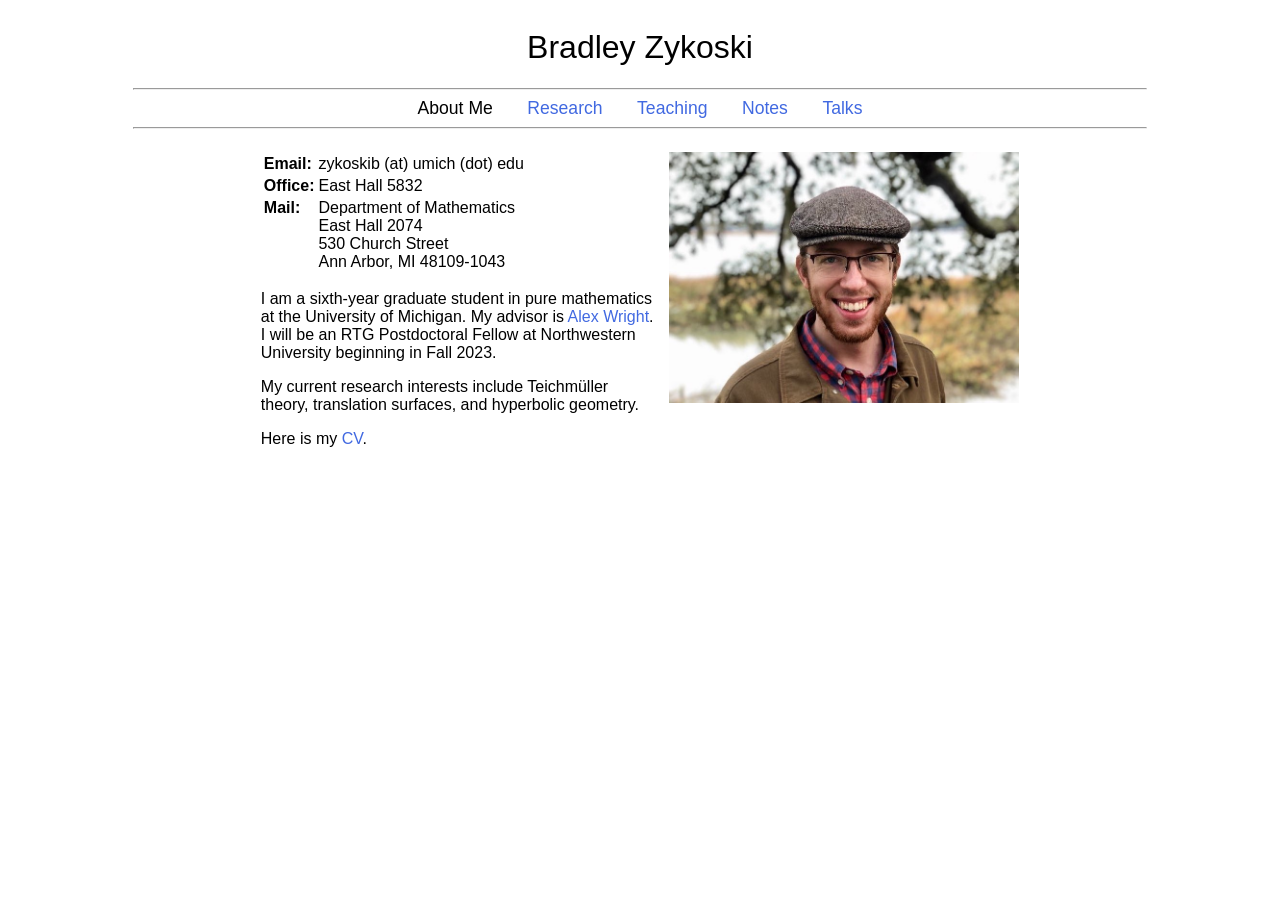
<file: index.html>
<!DOCTYPE html PUBLIC "-//W3C//DTD HTML 4.01 Transitional//EN">
<html>
  <head>
    <meta http-equiv="content-type" content="text/html; charset=UTF-8">
    <meta name="description" content="Bradley Zykoski's personal page">
    <meta name="author" content="Bradley Zykoski">
    <link rel="stylesheet" type="text/css" href="style.css" />
    <link rel="icon" type="image/png"
      href="http://www.lsa.umich.edu/vgn-ext-templating/favicon.ico">
    <title>Bradley Zykoski</title>
  </head>  
<body>

      <header>
      <h1 class="page-title" align="center">Bradley Zykoski</h1>
      <hr size = 2 width = 80%>
      <ul class="nav">
      	<li>About Me</li>
		<li><a href="research.html">Research</a></li>
		<li><a href="teaching.html">Teaching</a></li>
		<li><a href="notes.html">Notes</a></li>
		<li><a href="talks.html">Talks</a></li>
	  </ul>
	  <hr size = 2 width = 80%>
    </header>
    
    <div class="default">
      <table>
        <tbody>
          <tr>
            <th valign="top" align="left">Email:</th>
            <td valign="top" align="left">zykoskib (at) umich (dot) edu</td>
          </tr>
          <tr>
            <th valign="top" align="left">Office:</th>
            <td valign="top" align="left">East Hall 5832</td>
          </tr>
          <tr>
            <th valign="top" align="left">Mail:</th>
            <td valign="top" align="left">Department of Mathematics<br>
              East Hall 2074<br>
              530 Church Street<br>
              Ann Arbor, MI 48109-1043</td>
          </tr>
          <div style="float: right">
            <img id="my-pic" src="photo.jpg" alt="my picture">
          </div>
        </tbody>
      </table>
      <p>I am a sixth-year graduate student in pure mathematics at the
        University of Michigan. My advisor is <a
          href="http://www-personal.umich.edu/%7Ealexmw/">Alex Wright</a>. I will be an RTG Postdoctoral Fellow at Northwestern University beginning in Fall 2023.</p>
      <p>
       My current
        research interests include Teichm&#252;ller theory, translation
        surfaces, and hyperbolic geometry.</p>
      <p>Here is my <a
href="https://lsa.umich.edu/content/dam/michigan-lsa/people-update/cv/zykoskib-02152022-132107-BradleyZykoski-CVFebruary2022.pdf">CV</a>.</p>
    </div>
  </body>
</html>
</file>
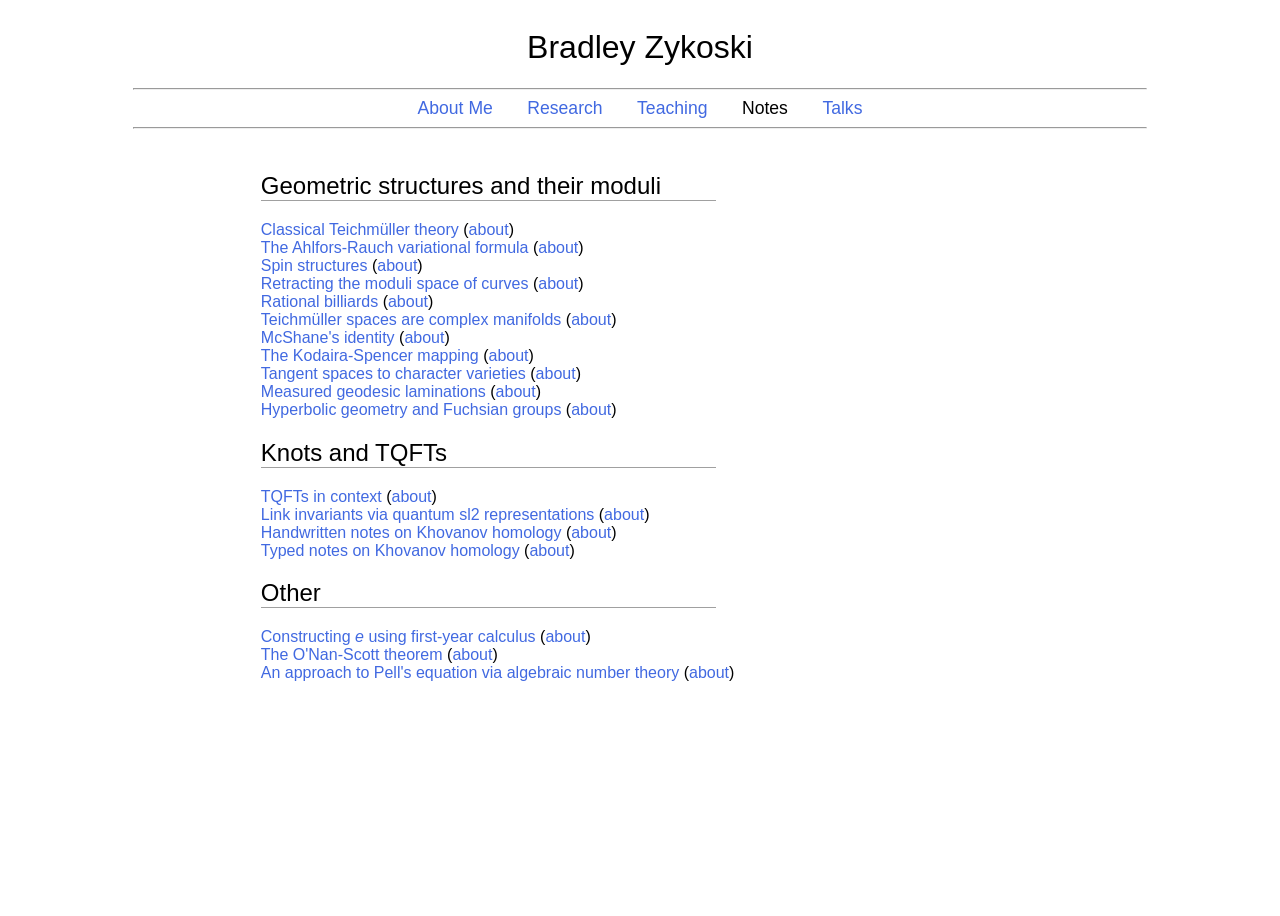
<file: notes.html>
<!DOCTYPE HTML PUBLIC "-//W3C//DTD HTML 4.01 Transitional//EN">
<html>
  <head>
    <meta http-equiv="content-type" content="text/html; charset=UTF-8">
    <meta name="keywords" content="zykoskib">
    <meta name="description" content="Bradley Zykoski's personal page">
    <meta name="author" content="Bradley Zykoski">
    <link rel="stylesheet" type="text/css" href="style.css" />
    <link rel="icon" type="image/png"
      href="http://www.lsa.umich.edu/vgn-ext-templating/favicon.ico">
    <title>Bradley Zykoski</title>
  </head>
  <body>
    <script type="text/javascript">
<!--
	function toggle_visibility(id) {
		var e = document.getElementById(id);
		if(e.style.display == 'block')
			e.style.display = 'none';
		else
		e.style.display = 'block';
	}
-->
</script>

    <header>
      <h1 class="page-title" align="center">Bradley Zykoski</h1>
      <hr size = 2 width = 80%>
      <ul class="nav">
      	<li><a href="index.html">About Me</a></li>
		<li><a href="research.html">Research</a></li>
		<li><a href="teaching.html">Teaching</a></li>
		<li>Notes</li>
		<li><a href="talks.html">Talks</a></li>
	  </ul>
	  <hr size = 2 width = 80%>
    </header>
    
<div class="default">
    
<h2>Geometric structures and their moduli</h2>
    
<a href="classical.pdf">Classical Teichm&#252;ller theory</a> (<a href="#" onclick="toggle_visibility('classical'); return false;">about</a>)
<div id="classical" style='display:none;'>
<br> This is a document that I occasionally make additions to, so in some sense it will never really be complete. It began as a way for me to study for my preliminary exam (here is my <a href="zykoski_prelim_syllabus.pdf">syllabus</a>). The purpose of these notes is for me to explain the classical approach to Teichm&#252;ller theory, as best I can, in my own words. By "classical approach," I roughly mean the approach based in complex analysis, rather than the approach based in hyperbolic geometry.
</div>
<br>

<a href="ahlfors_rauch.pdf">The Ahlfors-Rauch variational formula</a> (<a href="#" onclick="toggle_visibility('ahlfors_rauch'); return false;">about</a>)
<div id="ahlfors_rauch" style='display:none;'>
<br> These are slides I made for a lecture on the Ahlfors-Rauch formula I gave to an undergraduate audience learning about Teichm&#252;ller theory for an REU project. The slides are accompanied by a collection of <a href="ahlfors_rauch_exercises.pdf">exercises</a>.
</div>
<br>

<a href="spin.pdf">Spin structures</a> (<a href="#" onclick="toggle_visibility('spin'); return false;">about</a>)
<div id="spin" style='display:none;'>
<br> I wrote these notes for a talk in the UM grad student topology seminar. I first define the spin groups by way of their double covering of SO(n). The proof that the fundamental groups of SO(n) are all the same when n is at least 3 is taken from <a href="https://math.stackexchange.com/a/123658">this</a> Stackexchange answer. I then give general definitions of principal bundles, associated bundles, and reductions of structure group. A good reference is <a href="https://math.mit.edu/~walpuski/18.965/GeometryOfManifolds.pdf">this</a> set of notes by Thomas Walpuski. Finally, I define spin structures and give examples of some spin structures on the torus. A good reference is <a href="https://walpu.ski/Teaching/SpinGeometry.pdf">this</a> set of notes, also by Walpuski.
</div>
<br>

<a href="retracting_moduli_space.pdf">Retracting the moduli space of curves</a> (<a href="#" onclick="toggle_visibility('retracting_moduli_space'); return false;">about</a>)
<div id="retracting_moduli_space" style='display:none;'>
<br> I wrote these notes for a talk in the UM grad student topology seminar. They first give a quick introduction to Teichm&#252;ller and moduli spaces, and then discuss Harer's <a href="https://link.springer.com/article/10.1007%2FBF01388737">proof</a> that the moduli space of a punctured surface has a deformation retraction onto a lower-dimensional cell complex. At the end of the notes are an excerpt from reference [H88] illustrating, in the case of once-punctured tori, the cell complex used in the proof.
</div>
<br>

<a href="billiards.pdf">Rational billiards</a> (<a href="#" onclick="toggle_visibility('billiards'); return false;">about</a>)
<div id="billiards" style='display:none;'>
<br> I wrote these notes for a talk in the UM grad student dynamics seminar. After introducing the relationship between billiards and translation surfaces, the notes give an overview of the dynamical behavior of generic billiards trajectories. At the end, there is a discussion of the <a href="https://en.wikipedia.org/wiki/Illumination_problem">Illumination problem</a>, and a proof sketch for cofinite illuminability in rational polygonal rooms, using the <a href="https://arxiv.org/abs/1502.05654">Magic Wand theorem</a> and a <a href="https://arxiv.org/abs/1311.2350">result</a> of Filip that all affine invariant submanifolds are quasiprojective complex varieties.
</div>
<br>


<a href="CManifolds.pdf">Teichm&#252;ller spaces are complex manifolds</a> (<a href="#" onclick="toggle_visibility('CManifolds'); return false;">about</a>)
<div id="CManifolds" style='display:none;'>
<br> I wrote these notes for a talk in the UM grad student topology seminar. The goal of the notes is to show how the Bers embedding is the meeting point two stories: that of Beltrami differentials and that of holomorphic quadratic differentials. The notes then discuss how, along with the Ahlfors-Weill theorem, the Bers embedding gives us a holomorphic system of coordinate charts on Teichm&#252;ller spaces.
</div>
<br>

<a href="mcshane.pdf">McShane's identity</a> (<a href="#" onclick="toggle_visibility('mcshane'); return false;">about</a>)
<div id="mcshane" style='display:none;'>
<br> I wrote these notes for a talk in the UM grad student dynamics seminar. McShane's <a href="http://wrap.warwick.ac.uk/4008/">identity</a> is a striking result on its own, but it is also a jumping-off point for Mirzakhani's recursive <a href="https://www.math.stonybrook.edu/~mlyubich/Archive/Geometry/Teichmuller%20Space/Mirz3.pdf">computation</a> of the volumes of moduli spaces of bordered Riemann surfaces, in which one of her steps is to come up with a more general form of McShane's original identity. In these notes, I discuss some of the proof of McShane's identity, following McShane's original proof in most places.
</div>
<br>

<a href="kodaira_spencer.pdf">The Kodaira-Spencer mapping</a> (<a href="#" onclick="toggle_visibility('kodaira_spencer'); return false;">about</a>)
<div id="kodaira_spencer" style='display:none;'>
<br> I wrote these notes for a graduate course on algebraic geometry taught by David Speyer at the University of Michigan in the Fall semester of 2018. The goal of the notes is to convince the reader why a deformation of complex structure ought to lie in the first &#268;ech cohomology group with coefficients in the sheaf of germs of holomorphic vector fields. I then spend some time at the end discussing how this deformation naturally pops out of the connecting homomorphism of a long exact sequence.
</div>
<br>

<a href="tangent.pdf">Tangent spaces to character varieties</a> (<a href="#" onclick="toggle_visibility('tangent'); return false;">about</a>)
<div id="tangent" style='display:none;'>
<br> I wrote these notes for a talk in a graduate course on geometric group theory taught by Dick Canary at the University of Michigan in the Winter semester of 2018. The goal of these notes is to explain the "twisted de Rham cohomology" approach to describing tangent spaces to character varieties. The core of these notes is an introduction to principal bundles and connections. The brief "Tying it all together" section probably doesn't do its stated job terribly well, though. I would recommend the cited text by Labourie instead.
</div>
<br>

<a href="laminations.pdf">Measured geodesic laminations</a> (<a href="#" onclick="toggle_visibility('laminations'); return false;">about</a>)
<div id="laminations" style='display:none;'>
<br> I wrote these notes for a talk in a graduate course on Teichm&#252;ller theory taught by Dick Canary at the University of Michigan in the Fall semester of 2017. The goal of the notes is to give a sense for what measured geodesic laminations look like, and then to discuss Dehn-Thurston coordinates on the space of such laminations.
</div>
<br>

<a href="fuchsian.pdf">Hyperbolic geometry and Fuchsian groups</a> (<a href="#" onclick="toggle_visibility('fuchsian'); return false;">about</a>)
<div id="fuchsian" style='display:none;'>
<br> I wrote these notes under the direction of Marja Kankaanrinta at the University of Virginia in the Spring semester of 2015 as my Distinguished Major Thesis. The goal of the notes is to introduce the hyperbolic metric as the unique metric, up to scale, preserved by M&#246;bius transformations, and then to talk about Fuchsian groups and their basic properties.
</div>

    <h2>Knots and TQFTs</h2>
    
<a href="tqft.pdf">TQFTs in context</a> (<a href="#" onclick="toggle_visibility('tqft'); return false;">about</a>)
<div id="tqft" style='display:none;'>
<br> I wrote these notes for a talk in the UM grad student topology seminar. This was my last foray into studying knots and TQFTs before my primary focus shifted to geometric structures. I spent a little time at the beginning talking about TQFTs in the context of physics. The majority of the talk was devoted to motivating the Cobordism Hypothesis by looking at the special case of 2-dimensional TQFTs. I also tried to compile a nice reference list at the end.
</div>
<br>

<a href="links.pdf">Link invariants via quantum sl2 representations</a> (<a href="#" onclick="toggle_visibility('links'); return false;">about</a>)
<div id="links" style='display:none;'>
<br> I wrote these notes for a talk in the UM grad student representation theory seminar. My goal was to get a bit of a better understanding of the part that Lie algebras play in the story of the Jones polynomial.
</div>
<br>

<a href="khovanov.pdf">Handwritten notes on Khovanov homology</a> (<a href="#" onclick="toggle_visibility('khovanov'); return false;">about</a>)
<div id="khovanov" style='display:none;'>
<br> I wrote these notes for a talk in the UM grad student topology seminar. I tried to present a narrative in which Khovanov homology can be understood as an "embedded" version of a TQFT.
</div>
<br>

<a href="khovanov_tex.pdf">Typed notes on Khovanov homology</a> (<a href="#" onclick="toggle_visibility('khovanov_tex'); return false;">about</a>)
<div id="khovanov_tex" style='display:none;'>
<br> I wrote these notes for an undergraduate course on knot theory taught by Slava Krushkal at the University of Virginia in the Spring semester of 2016. Two more references I would like to point out are Dror Bar-Natan's beautiful <a href="https://arxiv.org/abs/math/0201043">exposition</a> of Khovanov homology (see in particular the cheat-sheet on the last page) and Peter Kronheimer and Tom Mrowka's <a href="https://arxiv.org/abs/1005.4346">paper</a> proving that Khovanov homology detects the unknot.
</div>

    <h2>Other</h2>

<a href="e.pdf">Constructing <i>e</i> using first-year calculus</a> (<a href="#" onclick="toggle_visibility('e'); return false;">about</a>)
<div id="e" style='display:none;'>
<br> These are short (3-page) notes proving the basic properties of the number <i>e</i> using only the standard facts of first-year calculus.
</div>
<br>

<a href="OS.pdf">The O'Nan-Scott theorem</a> (<a href="#" onclick="toggle_visibility('OS'); return false;">about</a>)
<div id="OS" style='display:none;'>
<br> I wrote these notes for an undergraduate course on permutation groups taught by Thomas Koberda at the University of Virginia in the Spring semester of 2017. The O'Nan-Scott theorem is a beautiful classification theorem, and these notes present part of its proof and a few applications. They only presuppose knowledge of the group theory one might learn in a first course on abstract algebra, and some notions like primitivity which are more specific to permutation groups and are presented in the references [C99] and [DM96].
</div>
<br>

<a href="pell.pdf">An approach to Pell's equation via algebraic number theory</a> (<a href="#" onclick="toggle_visibility('pell'); return false;">about</a>)
<div id="pell" style='display:none;'>
<br> This is the first set of mathematics notes I ever wrote for a course, so there's a bit of sentimental value here. I wrote these notes for an undergraduate number theory course taught by Andrei Rapinchuk at the University of Virginia in the Fall semester of 2014. In retrospect, I wish I would have included the part of the proof of Dirichlet's unit theorem that depends on Minkowski's theorem; without it, the discussion of Minkowski's theorem feels like all buildup and no payoff. In any case, I hope these notes might be interesting to anyone looking for a nice concrete application of basic algebraic number theory.
</div>

</div>
  </body>
</html>
</file>
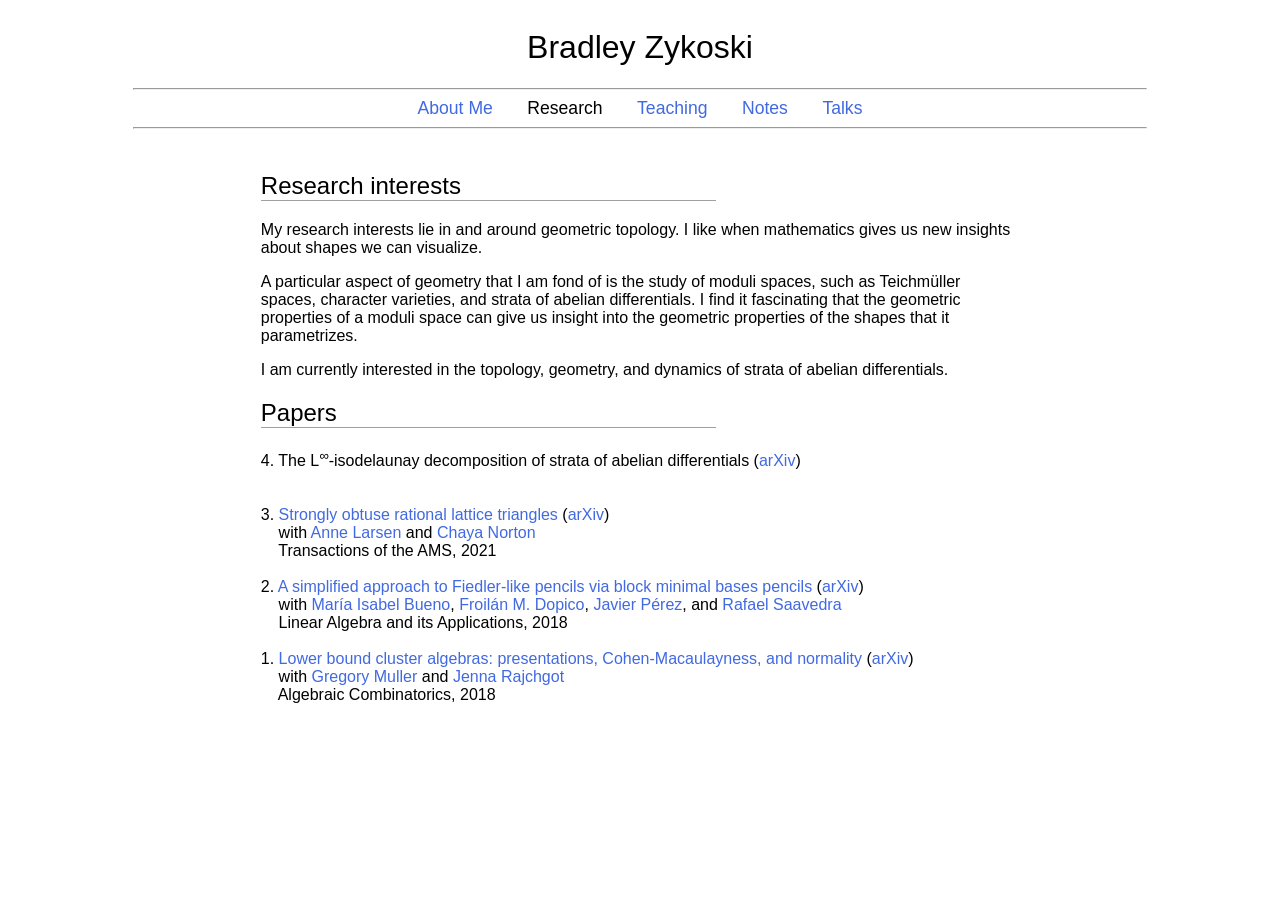
<file: research.html>
<!DOCTYPE HTML PUBLIC "-//W3C//DTD HTML 4.01 Transitional//EN">
<html>
  <head>
    <meta http-equiv="content-type" content="text/html; charset=UTF-8">
    <meta name="keywords" content="zykoskib">
    <meta name="description" content="Bradley Zykoski's personal page">
    <meta name="author" content="Bradley Zykoski">
    <link rel="stylesheet" type="text/css" href="style.css" />
    <link rel="icon" type="image/png"
      href="http://www.lsa.umich.edu/vgn-ext-templating/favicon.ico">
    <title>Bradley Zykoski</title>
  </head>
  <body>
  
    <header>
      <h1 class="page-title" align="center">Bradley Zykoski</h1>
      <hr size = 2 width = 80%>
      <ul class="nav">
      	<li><a href="index.html">About Me</a></li>
		<li>Research</li>
		<li><a href="teaching.html">Teaching</a></li>
		<li><a href="notes.html">Notes</a></li>
		<li><a href="talks.html">Talks</a></li>
	  </ul>
	  <hr size = 2 width = 80%>
    </header>
    
<div class="default">    
  <h2>Research interests</h2>
  
  <p>My research interests lie in and around geometric topology. I like when mathematics gives us new insights about shapes we can visualize.</p>
  
  <p>A particular aspect of geometry that I am fond of is the study of moduli spaces, such as Teichm&#252;ller spaces, character varieties, and strata of abelian differentials. I find it fascinating that the geometric properties of a moduli space can give us insight into the geometric properties of the shapes that it parametrizes.</p>
  
  <p>I am currently interested in the topology, geometry, and dynamics of strata of abelian differentials.<!--various moduli spaces of singular flat surfaces. --></p>
  
  <h2>Papers</h2>
  4. The L<sup>&#8734;</sup>-isodelaunay decomposition of strata of abelian differentials (<a href="https://arxiv.org/abs/2206.04143">arXiv</a>)<br>
  <br><br>
  3. <a href="http://www.ams.org/journals/tran/0000-000-00/S0002-9947-2021-08415-9/">Strongly obtuse rational lattice triangles</a> (<a href="https://arxiv.org/abs/2009.00174">arXiv</a>)<br>
  &nbsp;&nbsp;&nbsp;&nbsp;with <a href="https://math.mit.edu/directory/profile.html?pid=2447">Anne Larsen</a> and <a href="http://www-personal.umich.edu/~nchaya/">Chaya Norton</a><br>
  &nbsp;&nbsp;&nbsp;&nbsp;Transactions of the AMS, 2021 
  <br><br>
  2. <a href="https://www.sciencedirect.com/science/article/pii/S0024379518300478?via%3Dihub">A simplified approach to Fiedler-like pencils via block minimal bases pencils</a> (<a href="https://arxiv.org/abs/1611.07170">arXiv</a>)<br>
  &nbsp;&nbsp;&nbsp;&nbsp;with <a href="http://web.math.ucsb.edu/~mbueno/">Mar&#237;a Isabel Bueno</a>, <a href="https://gauss.uc3m.es/fdopico/fdopico.html">Froil&#225;n M. Dopico</a>, <a href="https://hs.umt.edu/math/people/default.php?s=perezalvaro">Javier P&#233;rez</a>, and <a href="https://www.math.harvard.edu/people/saavedra-rafael/">Rafael Saavedra</a><br>
  &nbsp;&nbsp;&nbsp;&nbsp;Linear Algebra and its Applications, 2018
  <br><br>
  1. <a href="https://alco.centre-mersenne.org/item/ALCO_2018__1_1_95_0/">Lower bound cluster algebras: presentations, Cohen-Macaulayness, and normality</a> (<a href="https://arxiv.org/abs/1508.02314">arXiv</a>)<br>
  &nbsp;&nbsp;&nbsp;&nbsp;with <a href="https://www.math.ou.edu/~gmuller/">Gregory Muller</a> and <a href="https://ms.mcmaster.ca/~rajchgoj/">Jenna Rajchgot</a><br>
  &nbsp;&nbsp;&nbsp;&nbsp;Algebraic Combinatorics, 2018
  </div>
  </body>
</html>
</file>
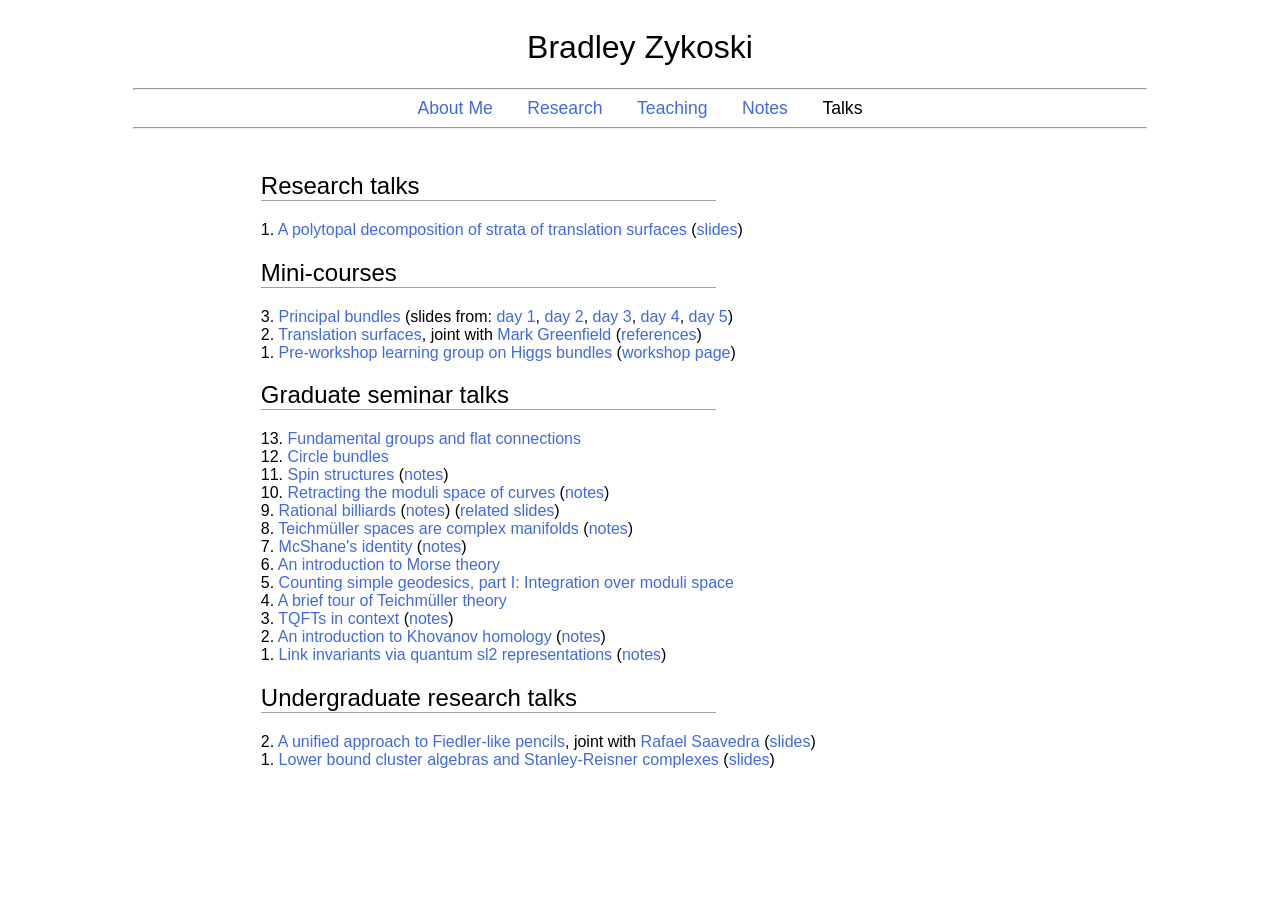
<file: talks.html>
<!DOCTYPE HTML PUBLIC "-//W3C//DTD HTML 4.01 Transitional//EN">
<html>
  <head>
    <meta http-equiv="content-type" content="text/html; charset=UTF-8">
    <meta name="keywords" content="zykoskib">
    <meta name="description" content="Bradley Zykoski's personal page">
    <meta name="author" content="Bradley Zykoski">
    <link rel="stylesheet" type="text/css" href="style.css" />
    <link rel="icon" type="image/png"
      href="http://www.lsa.umich.edu/vgn-ext-templating/favicon.ico">
    <title>Bradley Zykoski</title>
  </head>
  <body>
  
    <header>
      <h1 class="page-title" align="center">Bradley Zykoski</h1>
      <hr size = 2 width = 80%>
      <ul class="nav">
      	<li><a href="index.html">About Me</a></li>
		<li><a href="research.html">Research</a></li>
		<li><a href="teaching.html">Teaching</a></li>
		<li><a href="notes.html">Notes</a></li>
		<li>Talks</li>
	  </ul>
	  <hr size = 2 width = 80%>
    </header>
    
<div class="default">   

    <h2>Research talks</h2>

    1. <a href="http://gstgc21.iu.edu">A polytopal decomposition of strata of translation surfaces</a> (<a href="GSTGC2021.pdf">slides</a>)

    <h2>Mini-courses</h2>
    
    3. <a href="http://www-personal.umich.edu/~malloryd/minicourses2020.html">Principal bundles</a> (slides from: <a href="day1.pdf">day 1</a>, <a href="day2.pdf">day 2</a>, <a href="day3.pdf">day 3</a>, <a href="day4.pdf">day 4</a>, <a href="day5.pdf">day 5</a>)
    <br>
    2. <a href="http://www-personal.umich.edu/~malloryd/minicourses2019.html">Translation surfaces</a>, joint with <a href="http://www-personal.umich.edu/~markjg/index.html">Mark Greenfield</a> (<a href="translation_references.pdf">references</a>)
    <br>
    1. <a href="http://www-personal.umich.edu/~malloryd/minicourses2018.html">Pre-workshop learning group on Higgs bundles</a> (<a href="https://schapos.people.uic.edu/Higgs-2018.html">workshop page</a>)

    <h2>Graduate seminar talks</h2>
    13. <a href="http://dept.math.lsa.umich.edu/seminars_events/events_detail.php?id=7603">Fundamental groups and flat connections</a>
    <br>
    12. <a href = "http://dept.math.lsa.umich.edu/seminars_events/events_detail.php?id=7195">Circle bundles</a>
    <br>
    
    11. <a href= "http://dept.math.lsa.umich.edu/seminars_events/events_detail.php?id=6657">Spin structures</a> (<a href="spin.pdf">notes</a>)
    <br>
    10. <a href= "http://dept.math.lsa.umich.edu/seminars_events/events_detail.php?id=6355">Retracting the moduli space of curves</a> (<a href="retracting_moduli_space.pdf">notes</a>)
    <br>
    9. <a href = "http://dept.math.lsa.umich.edu/seminars_events/events_detail.php?id=6304">Rational billiards</a> (<a href="billiards.pdf">notes</a>) (<a href="math_dept_2020_recruitment.pdf">related slides</a>)
    <br>
    8. <a href="http://dept.math.lsa.umich.edu/seminars_events/events_detail.php?id=5911">Teichm&#252;ller spaces are complex manifolds</a> (<a href="CManifolds.pdf">notes</a>)
    <br>
    7. <a href="http://dept.math.lsa.umich.edu/seminars_events/events_detail.php?id=5887">McShane's identity</a> (<a href="mcshane.pdf">notes</a>)
    <br>
    6. <a href="http://dept.math.lsa.umich.edu/seminars_events/events_detail.php?id=5903">An introduction to Morse theory</a>
    <br>
    5. <a href="http://dept.math.lsa.umich.edu/seminars_events/events_detail.php?id=5599">Counting simple geodesics, part I: Integration over moduli space</a>
    <br>
    4. <a href="http://dept.math.lsa.umich.edu/seminars_events/events_detail.php?id=5520">A brief tour of Teichm&#252;ller theory</a>
    <br>
    3. <a href="http://dept.math.lsa.umich.edu/seminars_events/events_detail.php?id=5124">TQFTs in context</a> (<a href="tqft.pdf">notes</a>)
    <br>
    2. <a href="http://dept.math.lsa.umich.edu/seminars_events/events_detail.php?id=4810">An introduction to Khovanov homology</a> (<a href="khovanov.pdf">notes</a>)
    <br>
    1. <a href="http://dept.math.lsa.umich.edu/seminars_events/events_detail.php?id=5004">Link invariants via quantum sl2 representations</a> (<a href="links.pdf">notes</a>)
    
    <h2>Undergraduate research talks</h2>
    2. <a href="https://web.archive.org/web/20160926111013/https://ymc.math.osu.edu/2016/program.php">A unified approach to Fiedler-like pencils</a>, joint with <a href="https://www.math.harvard.edu/people/saavedra-rafael">Rafael Saavedra</a> (<a href="fiedler_pencils.pdf">slides</a>)
    <br>
    1. <a href="https://www.jmu.edu/mathstat/sums/_files/2015%20SUMS%20Program.pdf">Lower bound cluster algebras and Stanley-Reisner complexes</a> (<a href="cluster_algebras.pdf">slides</a>)
</div>
  </body>
</html>
</file>
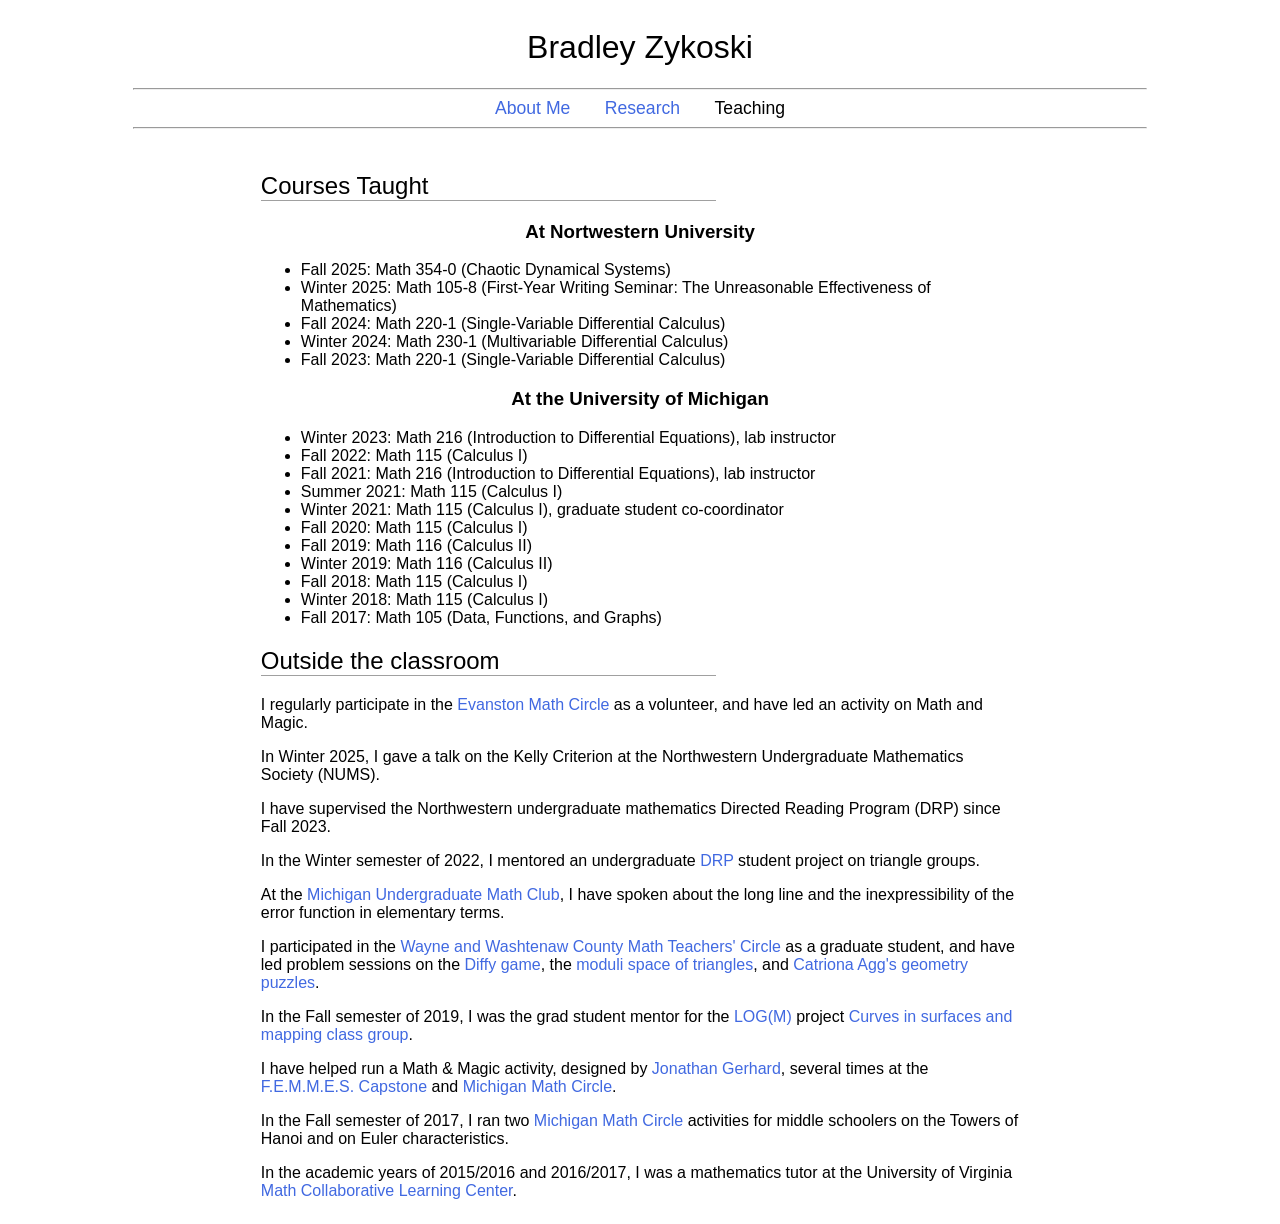
<file: teaching.html>
<!DOCTYPE HTML PUBLIC "-//W3C//DTD HTML 4.01 Transitional//EN">
<html>
  <head>
    <meta http-equiv="content-type" content="text/html; charset=UTF-8">
    <meta name="keywords" content="zykoskib">
    <meta name="description" content="Bradley Zykoski's personal page">
    <meta name="author" content="Bradley Zykoski">
    <link rel="stylesheet" type="text/css" href="style.css" />
    <link rel="icon" type="image/png"
      href="http://www.lsa.umich.edu/vgn-ext-templating/favicon.ico">
    <title>Bradley Zykoski</title>
  </head>
  <body>
    <header>
      <h1 class="page-title" align="center">Bradley Zykoski</h1>
      <hr size = 2 width = 80%>
      <ul class="nav">
      	<li><a href="index.html">About Me</a></li>
		<li><a href="research.html">Research</a></li>
		<li>Teaching</li>
	  </ul>
	  <hr size = 2 width = 80%>
    </header>
    
<div class="default">

<h2>Courses Taught</h2>

<h3>At Nortwestern University</h3>
<ul>
<li> Fall 2025: Math 354-0 (Chaotic Dynamical Systems)
<li> Winter 2025: Math 105-8 (First-Year Writing Seminar: The Unreasonable Effectiveness of Mathematics)
<li> Fall 2024: Math 220-1 (Single-Variable Differential Calculus)
<li> Winter 2024: Math 230-1 (Multivariable Differential Calculus)
<li> Fall 2023: Math 220-1 (Single-Variable Differential Calculus)
</ul>
<h3>At the University of Michigan</h3>

<ul>
<li> Winter 2023: Math 216 (Introduction to Differential Equations), lab instructor
<li> Fall 2022: Math 115 (Calculus I)
<li> Fall 2021: Math 216 (Introduction to Differential Equations), lab instructor
<li> Summer 2021: Math 115 (Calculus I)
<li> Winter 2021: Math 115 (Calculus I), graduate student co-coordinator
<li> Fall 2020: Math 115 (Calculus I)
<li> Fall 2019: Math 116 (Calculus II)
<li> Winter 2019: Math 116 (Calculus II)
<li> Fall 2018: Math 115 (Calculus I)
<li> Winter 2018: Math 115 (Calculus I)
<li> Fall 2017: Math 105 (Data, Functions, and Graphs)
</ul>

<h2>Outside the classroom</h2>
<p>
I regularly participate in the <a href="https://sites.northwestern.edu/mathcircle/">Evanston Math Circle</a> as a volunteer, and have led an activity on Math and Magic.
</p>
<p>
In Winter 2025, I gave a talk on the Kelly Criterion at the Northwestern Undergraduate Mathematics Society (NUMS).
</p>
<p>
I have supervised the Northwestern undergraduate mathematics Directed Reading Program (DRP) since Fall 2023.
</p>
<p>
In the Winter semester of 2022, I mentored an undergraduate <a href="https://site.google.com/umich.edu/drp/home">DRP</a> student project on triangle groups.
</p>
<p>
At the <a href="https://lsa.umich.edu/math/undergraduates/extracurricular-activities/math-talks/math-club.html">Michigan Undergraduate Math Club</a>, I have spoken about the long line and the inexpressibility of the error function in elementary terms.
</p>
<p>
I participated in the <a href="http://www.math.lsa.umich.edu/WCMTC/">Wayne and Washtenaw County Math Teachers' Circle</a> as a graduate student, and have led problem sessions on the <a href="https://en.wikipedia.org/wiki/Ducci_sequence">Diffy game</a>, the <a href="https://www.jstor.org/stable/10.4169/amer.math.monthly.124.1.70">moduli space of triangles</a>, and <a href="https://twitter.com/Cshearer41">Catriona Agg's geometry puzzles</a>.
</p>
<p>
In the Fall semester of 2019, I was the grad student mentor for the <a href="https://sites.lsa.umich.edu/logm/">LOG(M)</a> project <a href="https://sites.lsa.umich.edu/logm/projects/fall-2019-projects/#curves">Curves in surfaces and mapping class group</a>.
</p>
<p>
I have helped run a Math & Magic activity, designed by <a href="https://sites.google.com/umich.edu/jonathangerhard/home">Jonathan Gerhard</a>, several times at the <a href="https://www.femmes.studentorgs.umich.edu/capstones">F.E.M.M.E.S. Capstone</a> and <a href="http://www.math.lsa.umich.edu/mathcircle/schedule.html">Michigan Math Circle</a>.
</p>
<p>
In the Fall semester of 2017, I ran two <a href="http://www.math.lsa.umich.edu/mathcircle/scheduleF17.html">Michigan Math Circle</a> activities for middle schoolers on the Towers of Hanoi and on Euler characteristics.
</p>
<p>
In the academic years of 2015/2016 and 2016/2017, I was a mathematics tutor at the University of Virginia <a href="http://people.virginia.edu/~psb7p/MTCsch.html">Math Collaborative Learning Center</a>.
</p>
</div>
  </body>
</html>
</file>
<file: style.css>
html, body {
  min-height: 100%;
  display: flex;
  flex-direction: column;
  font-weight: 300;
}

body {
	font-family: 'HelveticaNeue-Light', Helvetica, Arial, sans-serif;
}

h2 {
	width: 60%;
	font-weight: 500;
	border-bottom: 1px solid #a0a0a0;
}

h3 {
	text-align: center;
}

a {
  color: #4169E1;
  text-decoration: none;
}

a:hover { 
  text-decoration: underline;
}

.page-title {
  text-align: center;
  font-weight: 100;
}

.center {
    display: block;
    margin-left: auto;
    margin-right: auto;
}

.default {
	margin-left: 20%;
	margin-right: 20%;
	padding-top: 15px;
}

.nav{
    list-style:none;
    margin:0;
    padding:0;
    text-align:center;
}
.nav li{
    display:inline;
    padding-left:15px;
    padding-right:15px;
    font-size: 1.1em;
}

#address{
	list-style-type: none;
	text-align: right;
	margin-right: 0em;
	padding-right: 0em;
}


#my-pic {
	height: auto;
	width: auto;
	max-width: 350px;
	max-height: 350px;
	margin-top: 0;
    margin-bottom: 20px;
    margin-right: 0px;
    margin-left: 10px;
}
</file>
